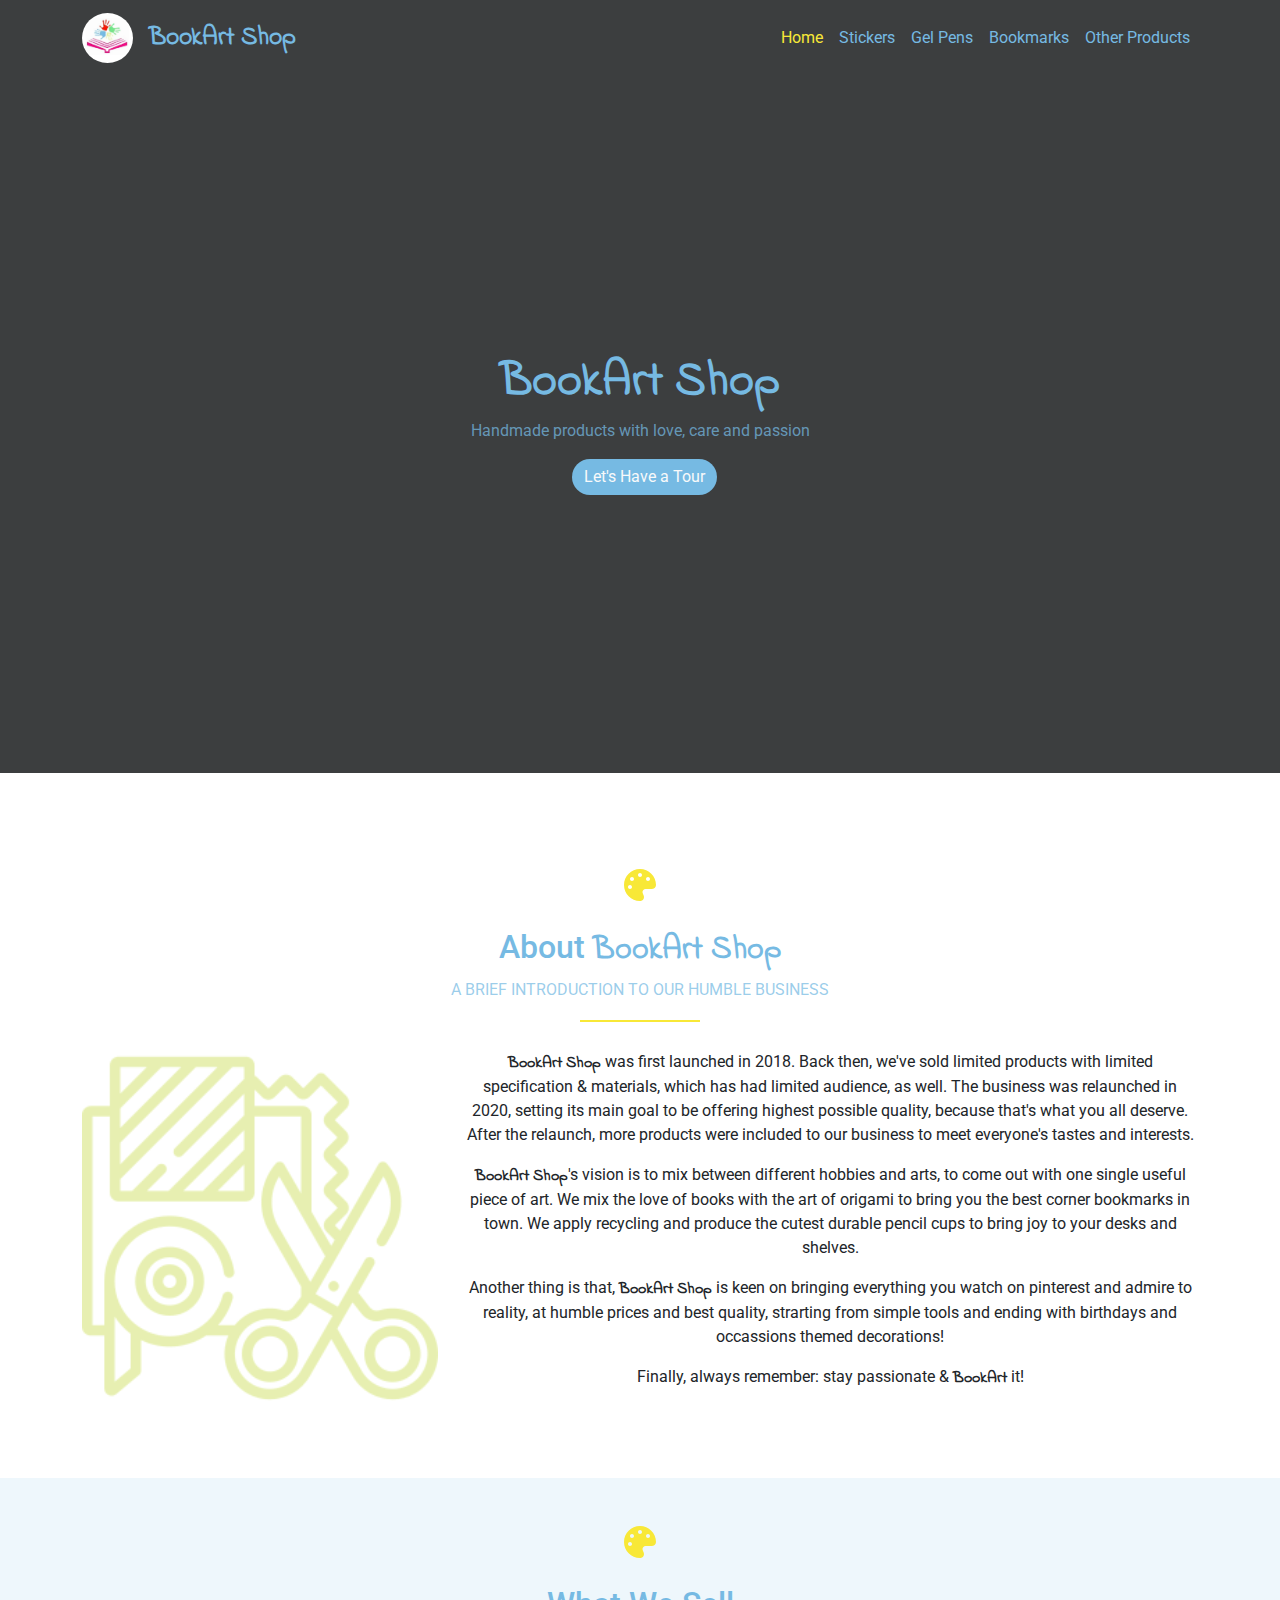
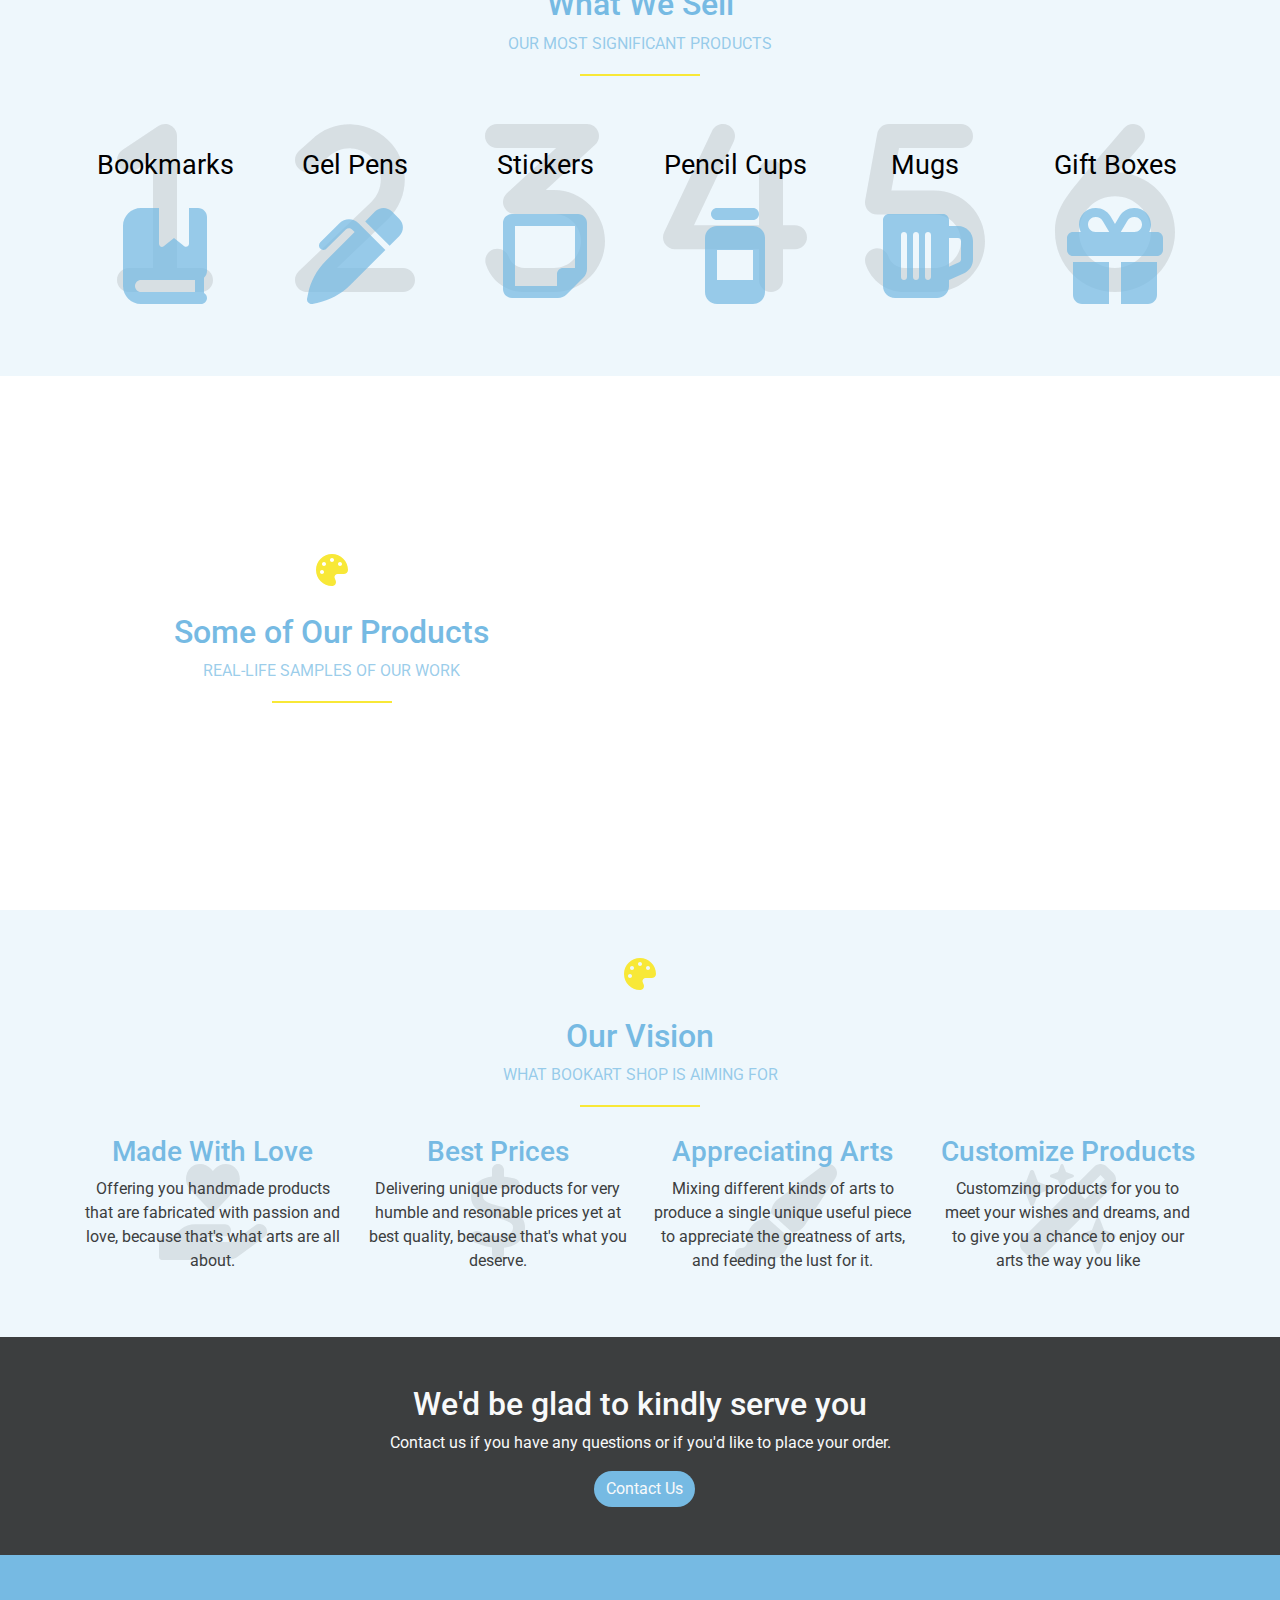
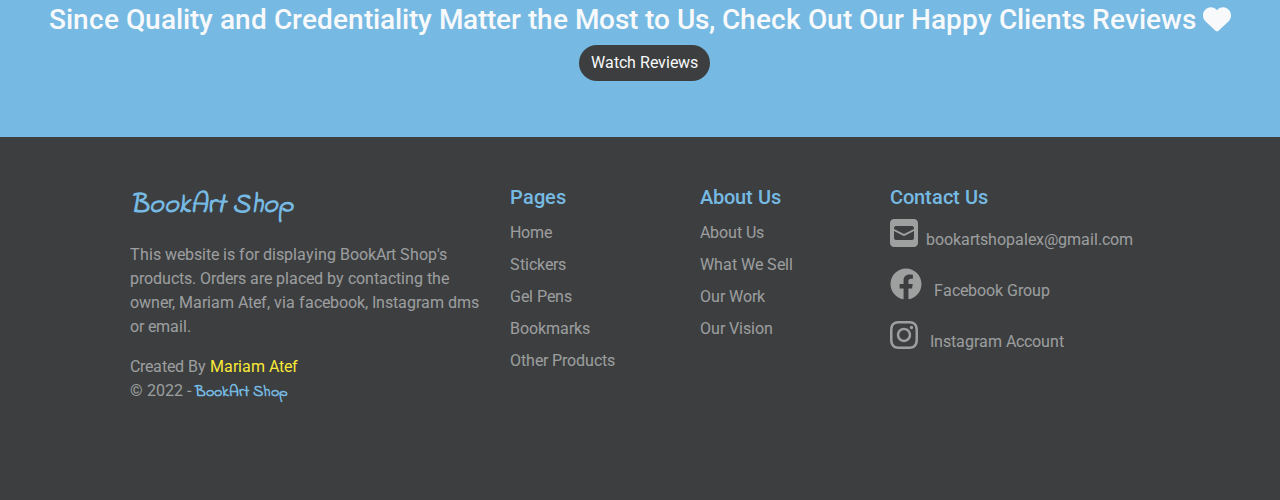
<file: index.html>
<!DOCTYPE html>
<html lang="en">

<head>
    <meta charset="UTF-8" />
    <meta http-equiv="X-UA-Compatible" content="IE=edge" />
    <meta name="viewport" content="width=device-width, initial-scale=1.0" />

    <title>BookArt Shop - Alexandria</title>
    <link rel="icon" href="img/palette-solid.svg" />

    <link rel="stylesheet" href="css/bootstrap.min.css" />
    <link rel="stylesheet" href="css/all.min.css" />
    <link rel="stylesheet" href="css/style.css" />

    <link rel="preconnect" href="https://fonts.googleapis.com" />
    <link rel="preconnect" href="https://fonts.gstatic.com" crossorigin />
    <link href="https://fonts.googleapis.com/css2?family=Indie+Flower&family=Roboto:wght@100;300;500&display=swap"
        rel="stylesheet" />
</head>

<body>
    <script src="js/bootstrap.bundle.min.js"></script>
    <script src="js/all.min.js"></script>
    <script src="js/script.js"></script>

    <nav class="navbar navbar-expand-lg sticky-top ">
        <div class="container">
            <a class="navbar-brand d-flex align-items-center" href="#">
                <img class="me-3" src="img/logo.jpeg" alt="BookArt Shop Logo" title="BookArt Shop">
                <span class="brandname">BookArt Shop</span>
            </a>

            <button class="navbar-toggler" type="button" data-bs-toggle="collapse"
                data-bs-target="#navbarSupportedContent" aria-controls="navbarSupportedContent" aria-expanded="false"
                aria-label="Toggle navigation">
                <i class="fa-solid fa-bars"></i>
            </button>

            <div class="collapse navbar-collapse" id="navbarSupportedContent">
                <ul class="navbar-nav ms-auto mb-2 mb-lg-0">
                    <li class="nav-item">
                        <a class="nav-link active" aria-current="page" href="#">Home</a>
                    </li>
                    <li class="nav-item">
                        <a class="nav-link" href="stickers.html">Stickers</a>
                    </li>
                    <li class="nav-item">
                        <a class="nav-link" href="pens.html">Gel Pens</a>
                    </li>
                    <li class="nav-item">
                        <a class="nav-link" href="bookmarks.html">Bookmarks</a>
                    </li>
                    <li class="nav-item">
                        <a class="nav-link" href="others.html">Other Products</a>
                    </li>
                </ul>
            </div>
        </div>
    </nav>

    <div class="landing d-flex justify-content-center align-items-center">
        <div class="text-center d-flex flex-column justify-content-center align-items-center">
            <h1 class="brandname">BookArt Shop</h1>
            <p>Handmade products with love, care and passion</p>
            <a class="btn main-btn rounded-pill ms-2" href="#aboutus">Let's Have a Tour</a>
        </div>
    </div>

    <div class="aboutus text-center pb-4" id="aboutus">
        <div class="container ">

            <div class="main-title mt-5 pt-5 mb-5 position-relative">
                <i class="fa-solid fa-palette fa-2x mb-4"></i>
                <h2>About <span class="brandname">BookArt Shop</span></h2>
                <p class="text-uppercase">A brief introduction to our humble business</p>
            </div>

            <div class="row justify-content-space-between align-items-center flex-column-reverse flex-md-row">
                <img src="img/handcraft.png" class="col-lg-4 col-md-5 col-8" alt="Art Crafts PNG Drawing">
                <div class="paragraphs col-md-7 col-lg-8 col-12">
                    <p> <span class="brandname">BookArt Shop</span> was first launched in 2018. Back then, we've sold
                        limited products with limited specification & materials, which has had limited audience, as
                        well. The business was relaunched in 2020, setting its main goal to be offering highest possible
                        quality, because that's what you all deserve. After the relaunch, more products were included to
                        our business to meet everyone's tastes and interests.</p>
                    <p> <span class="brandname">BookArt Shop</span>'s vision is to mix between different hobbies and
                        arts, to come out with one single useful piece of art. We mix the love of books with the art of
                        origami to bring you the best corner bookmarks in town. We apply recycling and produce the
                        cutest durable pencil cups to bring joy to your desks and shelves.</p>
                    <p>Another thing is that, <span class="brandname">BookArt Shop</span> is keen on bringing everything
                        you watch on pinterest and admire to reality, at humble prices and best quality, strarting from
                        simple tools and ending with birthdays and occassions themed decorations!</p>
                    <p> Finally, always remember: stay passionate & <span class="brandname">BookArt</span> it! </p>
                </div>
            </div>
        </div>
    </div>

    <div id="products" class="products text-center pb-5">
        <div class=" container">
            <div class="main-title mt-5 pt-5 mb-5 position-relative">
                <i class="fa-solid fa-palette fa-2x mb-4"></i>
                <h2>What We Sell</h2>
                <p class="text-uppercase">Our most significant products</p>
            </div>
            <div class="row justify-content-center">
                <div class="box col-sm-4 col-lg-2 pt-4 position-relative mb-4" data-work="Bookmarks">
                    <i class="fa-solid fa-1 position-absolute bottom-0 num"></i>
                    <i class="fa-solid fa-book-bookmark fa-6x bottom-0 position-absolute"></i>
                </div>
                <div class="box col-sm-4 col-lg-2 pt-4 position-relative mb-4" data-work="Gel Pens">
                    <i class="fa-solid fa-2 position-absolute bottom-0 num"></i>
                    <i class="fa-solid fa-pen-clip fa-6x bottom-0 position-absolute"></i>
                </div>
                <div class="box col-sm-4 col-lg-2 pt-4 position-relative mb-4" data-work="Stickers">
                    <i class="fa-solid fa-3 position-absolute bottom-0 num"></i>
                    <i class="fa-solid fa-note-sticky fa-6x bottom-0 position-absolute"></i>
                </div>
                <div class="box col-sm-4 col-lg-2 pt-4 position-relative mb-4" data-work="Pencil Cups">
                    <i class="fa-solid fa-4 position-absolute bottom-0 num"></i>
                    <i class="fa-solid fa-jar fa-6x bottom-0 position-absolute"></i>
                </div>
                <div class="box col-sm-4 col-lg-2 pt-4 position-relative mb-4" data-work="Mugs">
                    <i class="fa-solid fa-5 position-absolute bottom-0 num"></i>
                    <i class="fa-solid fa-beer-mug-empty fa-6x bottom-0 position-absolute"></i>
                </div>
                <div class="box col-sm-4 col-lg-2 pt-4 position-relative mb-4" data-work="Gift Boxes">
                    <i class="fa-solid fa-6 position-absolute bottom-0 num"></i>
                    <i class="fa-solid fa-gift fa-6x bottom-0 position-absolute"></i>
                </div>
            </div>
        </div>
    </div>

    <div id="samples" class="samples text-center pb-5">
        <div class="row flex-column flex-md-row justify-content-center align-items-center m-0">
            <div class="main-title mt-5 pt-5 mb-5 position-relative col-10 col-md-5">
                <i class="fa-solid fa-palette fa-2x mb-4"></i>
                <h2>Some of Our Products</h2>
                <p class="text-uppercase m-0">Real-life Samples of Our Work</p>
            </div>

            <div class="row col-11 col-md-6 align-items-center">
            <div class="col-1 p-0">
                <a class="prev " onclick="plusSlides(-1)">&#10094;</a>
            </div>
            <div class="col-9 col-xl-8 pt-5 slideshow-container">
            </div>
            <div class="col-1 p-0">
                <a class="next " onclick="plusSlides(1)">&#10095;</a>
            </div>
            </div>
            
        </div>
    </div>

    <div id="vision" class="vision text-center pb-5">
        <div class="container">
            <div class="main-title mt-5 pt-5 mb-5 position-relative">
                <i class="fa-solid fa-palette fa-2x mb-4"></i>
                <h2>Our Vision</h2>
                <p class="text-uppercase">What BookArt Shop is aiming for</p>
            </div>

            <div class="row">
                <div class="box col-md-6 col-lg-3 position-relative">
                    <i class="bgicon fa-solid fa-hand-holding-heart position-absolute"></i>
                    <h3>Made With Love</h3>
                    <p>Offering you handmade products that are fabricated with passion and love, because that's what
                        arts are all about.</p>
                </div>

                <div class="box col-md-6 col-lg-3 position-relative">
                    <i class="bgicon fa-solid fa-dollar-sign position-absolute"></i>
                    <h3>Best Prices</h3>
                    <p>Delivering unique products for very humble and resonable prices yet at best quality, because
                        that's what you deserve.</p>
                </div>

                <div class="box col-md-6 col-lg-3 position-relative">
                    <i class="bgicon fa-solid fa-paintbrush position-absolute"></i>
                    <h3>Appreciating Arts</h3>
                    <p>Mixing different kinds of arts to produce a single unique useful piece to appreciate the
                        greatness of arts, and feeding the lust for it.</p>
                </div>

                <div class="box col-md-6 col-lg-3 position-relative">
                    <i class="bgicon fa-solid fa-wand-magic-sparkles position-absolute"></i>
                    <h3>Customize Products</h3>
                    <p>Customzing products for you to meet your wishes and dreams, and to give you a chance to enjoy our
                        arts the way you like</p>
                </div>
            </div>

        </div>
    </div>

    <div class="contact text-center">
        <h2 class="pt-5">We'd be glad to kindly serve you</h2>
        <p>Contact us if you have any questions or if you'd like to place your order.</p>
        <a class="mb-5 btn main-btn rounded-pill ms-2" href="#footer">Contact Us</a>
    </div>

    <div class="reviews text-center pb-2 pt-5">
        <h3>Since Quality and Credentiality Matter the Most to Us, Check Out Our Happy Clients Reviews <i
                class="fa-solid fa-heart"></i></h3>
        <a class="mb-5 btn main-btn rounded-pill ms-2" target="_blank"
            href="https://www.instagram.com/stories/highlights/18137221741129192/?hl=en">Watch Reviews</a>
    </div>

    <div class="footer" id="footer">
        <div class="container text-white-50 ">
            <div class="row text-center pt-5 pb-5 text-md-start justify-content-center">

                <div class="col-6 col-lg-4 mb-5">
                    <div class="mb-3">
                        <i class="brandname fs-3">BookArt Shop</i>
                    </div>
                    <p>This website is for displaying BookArt Shop's products. Orders are placed by contacting the owner, Mariam Atef, via
                        facebook, Instagram dms or email.</p>
                    <div class="copyright">
                        Created By <span class="name">Mariam Atef</span>
                        <div> &copy; 2022 - <span class="brandname"> BookArt Shop</span>
                        </div>
                    </div>
                </div>

                <div class="col-6 col-lg-2 mb-5">
                    <h5 class="title">Pages</h5>
                    <ul class="list-unstyled lh-lg ">
                        <li><a href="#" class="nav-link footer-link">Home</a></li>
                        <li><a href="stickers.html" class="nav-link footer-link">Stickers</a></li>
                        <li><a href="pens.html" class="nav-link footer-link">Gel Pens</a></li>
                        <li><a href="bookmarks.html" class="nav-link footer-link">Bookmarks</a></li>
                        <li><a href="others.html" class="nav-link footer-link">Other Products</a></li>
                    </ul>
                </div>

                <div class="col-6 col-lg-2 mb-5">
                    <h5 class="title">About Us</h5>
                    <ul class="list-unstyled lh-lg">
                        <li><a href="#aboutus" class="nav-link footer-link">About Us</a></li>
                        <li><a href="#products" class="nav-link footer-link">What We Sell</a></li>
                        <li><a href="#samples" class="nav-link footer-link">Our Work</a></li>
                        <li><a href="#vision" class="nav-link footer-link">Our Vision</a></li>
                    </ul>
                </div>


                <div class="col-6 col-lg-3 mb-5">
                    <h5 class="title">Contact Us</h5>
                    <div class="d-flex rounded-pill">
                        <a class="nav-link text-decoration-none elips" href="mailto:bookartshopalex@gmail.com"><i
                                class="fa-solid fa-square-envelope me-2 fa-2x"></i>bookartshopalex@gmail.com</a>
                    </div>

                    <div class="d-flex rounded-pill mt-3">
                        <a class="d-block nav-link text-decoration-none elips"
                            href="https://www.facebook.com/groups/108326546521738"><i
                                class="me-2 fa-brands fa-facebook fa-2x"></i> Facebook Group </a>
                    </div>

                    <div class="d-flex rounded-pill mt-3 ">
                        <a class="d-block nav-link text-decoration-none elips"
                            href="https://www.instagram.com/bookartshopalex/?hl=en"><i
                                class="fa-brands me-2 fa-instagram fa-2x"></i> Instagram Account</a>
                    </div>
                </div>

            </div>
        </div>
    </div>

</body>

</html>
</file>
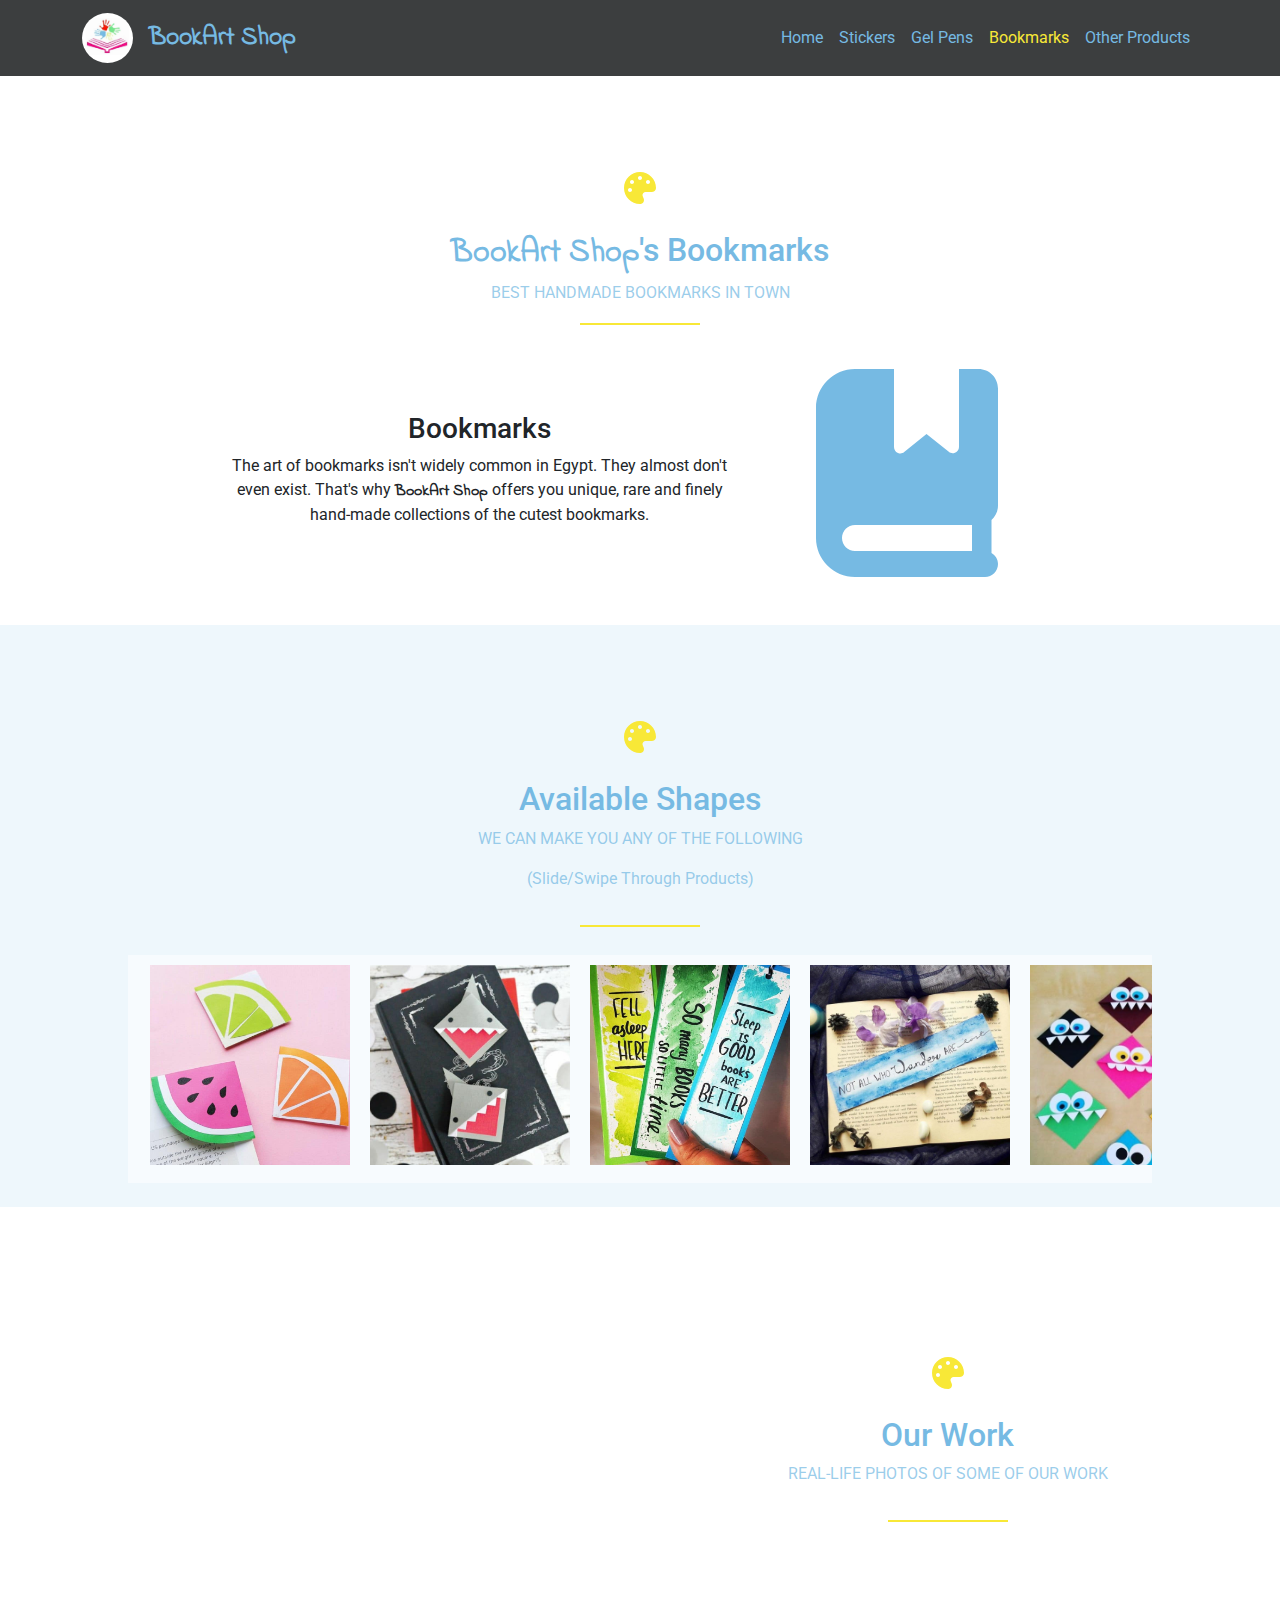
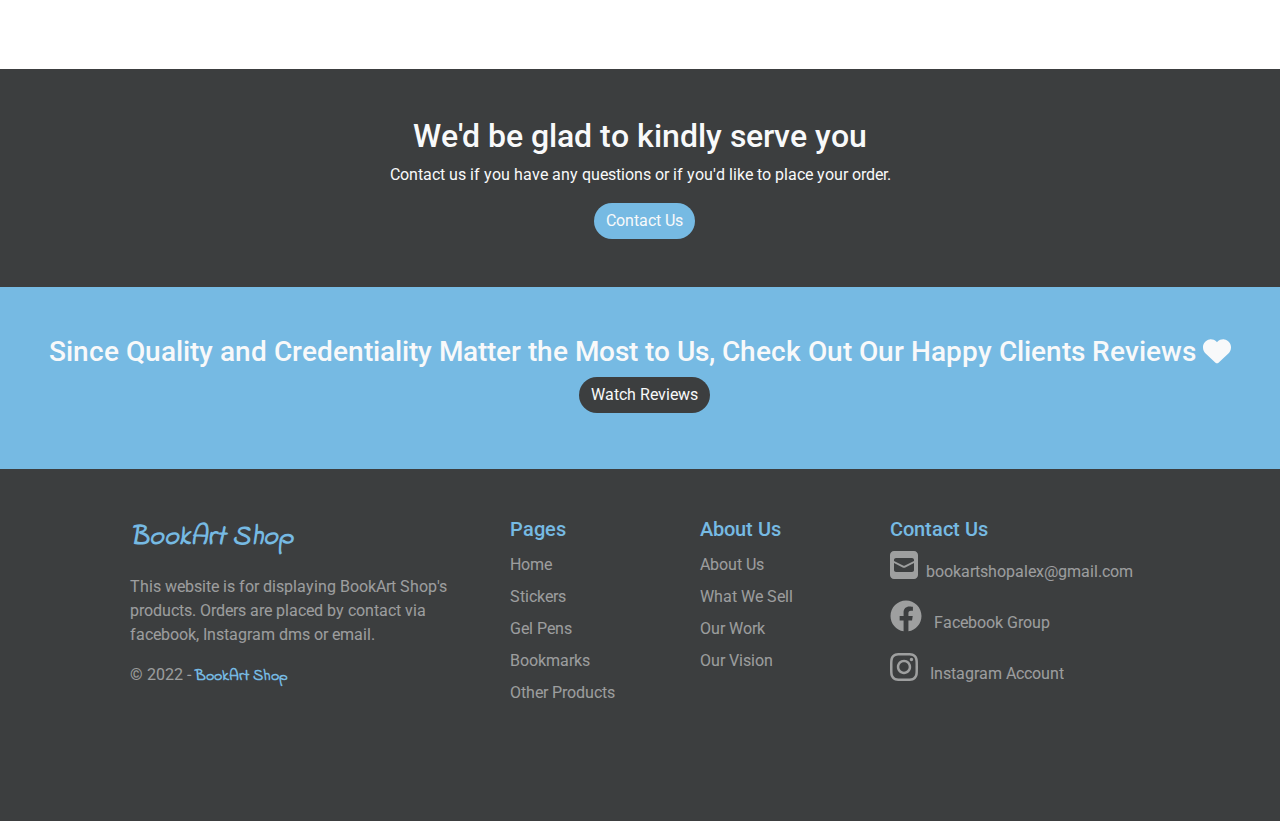
<file: bookmarks.html>
<!DOCTYPE html>
<html lang="en">

<head>
    <meta charset="UTF-8" />
    <meta http-equiv="X-UA-Compatible" content="IE=edge" />
    <meta name="viewport" content="width=device-width, initial-scale=1.0" />

    <title>BookArt Shop - Alexandria</title>
    <link rel="icon" href="img/palette-solid.svg" />

    <link rel="stylesheet" href="css/bootstrap.min.css" />
    <link rel="stylesheet" href="css/all.min.css" />
    <link rel="stylesheet" href="css/style.css" />

    <link rel="preconnect" href="https://fonts.googleapis.com" />
    <link rel="preconnect" href="https://fonts.gstatic.com" crossorigin />
    <link href="https://fonts.googleapis.com/css2?family=Indie+Flower&family=Roboto:wght@100;300;500&display=swap"
        rel="stylesheet" />
</head>

<body>
    <script src="js/bootstrap.bundle.min.js"></script>
    <script src="js/all.min.js"></script>
    <script src="js/script.js"></script>

    <nav class="navbar navbar-expand-lg sticky-top ">
        <div class="container">
            <a class="navbar-brand d-flex align-items-center" href="index.html">
                <img class="me-3" src="img/logo.jpeg" alt="BookArt Shop Logo" title="BookArt Shop">
                <span class="brandname">BookArt Shop</span>
            </a>

            <button class="navbar-toggler" type="button" data-bs-toggle="collapse"
                data-bs-target="#navbarSupportedContent" aria-controls="navbarSupportedContent" aria-expanded="false"
                aria-label="Toggle navigation">
                <i class="fa-solid fa-bars"></i>
            </button>

            <div class="collapse navbar-collapse" id="navbarSupportedContent">
                <ul class="navbar-nav ms-auto mb-2 mb-lg-0">
                    <li class="nav-item">
                        <a class="nav-link" aria-current="page" href="index.html">Home</a>
                    </li>
                    <li class="nav-item">
                        <a class="nav-link" href="#">Stickers</a>
                    </li>
                    <li class="nav-item">
                        <a class="nav-link" href="pens.html">Gel Pens</a>
                    </li>
                    <li class="nav-item">
                        <a class="nav-link active" href="#">Bookmarks</a>
                    </li>
                    <li class="nav-item">
                        <a class="nav-link" href="#">Other Products</a>
                    </li>
                </ul>
            </div>
        </div>
    </nav>

    <div class="aboutus text-center pb-4">
        <div class="main-title mt-5 pt-5 mb-5 position-relative">
            <i class="fa-solid fa-palette fa-2x mb-4"></i>
            <h2><span class="brandname">BookArt Shop</span>'s Bookmarks</h2>
            <p class="text-uppercase">Best Handmade bookmarks in town</p>
        </div>

        <div class="row justify-content-center align-items-center flex-md-row m-0">
            <div class="paragraphs col-md-6 col-lg-5 col-11">
                <h3>Bookmarks</h3>
                <p>The art of bookmarks isn't widely common in Egypt. They almost don't even exist. That's why <span
                        class="brandname">BookArt Shop</span> offers you unique, rare and finely hand-made collections
                    of the cutest bookmarks.</p>
            </div>
            <div class="col-lg-3 col-md-4 col-8 side-art pt-3"><i class="fa-solid fa-book-bookmark fa-10x pb-4"></i></div>
        </div>
    </div>

    <div class="avprod text-center pb-4 row justify-content-center w-100 m-0">

        <div class="main-title mt-5 pt-5 mb-5 position-relative">
          <i class="fa-solid fa-palette fa-2x mb-4"></i>
          <h2>Available Shapes</h2>
          <p class="text-uppercase">We Can Make you any of the following</p>
          <p>(Slide/Swipe Through Products)</p>
        </div>

        <div class="prod-slider pb-2">
        </div>
    </div>

    <div class="realprod text-center pb-4">
        <div class="row flex-column-reverse flex-md-row justify-content-center align-items-center m-0 pb-5 pb-md-0">
        <div class="row col-11 col-md-6 align-items-center">
            <div class="col-1 p-0">
                <a class="prev " onclick="plusSlides(-1)">&#10094;</a>
            </div>
            <div class="col-9 col-xl-8 pt-5 slideshow-container"></div>
            <div class="col-1 p-0">
                <a class="next " onclick="plusSlides(1)">&#10095;</a>
            </div>
        </div>
        <div class="main-title mt-2 pt-5 mb-5 position-relative col-10 col-md-5">
          <i class="fa-solid fa-palette fa-2x mb-4"></i>
          <h2>Our Work</h2>
          <p class="text-uppercase">Real-life photos of some of our work</p>
        </div>

        </div>
      
    </div>

    <div class="contact text-center">
        <h2 class="pt-5">We'd be glad to kindly serve you</h2>
        <p>Contact us if you have any questions or if you'd like to place your order.</p>
        <a class="mb-5 btn main-btn rounded-pill ms-2" href="#footer">Contact Us</a>
    </div>

    <div class="reviews text-center pb-2 pt-5">
        <h3>Since Quality and Credentiality Matter the Most to Us, Check Out Our Happy Clients Reviews <i
                class="fa-solid fa-heart"></i></h3>
        <a class="mb-5 btn main-btn rounded-pill ms-2" target="_blank"
            href="https://www.instagram.com/stories/highlights/18137221741129192/?hl=en">Watch Reviews</a>
    </div>

    <div class="footer" id="footer">
        <div class="container text-white-50 ">
            <div class="row text-center pt-5 pb-5 text-md-start justify-content-center align-items-center align-items-md-start">

                <div class="col-6 col-lg-4 mb-5">
                    <div class="mb-3">
                        <i class="brandname fs-3">BookArt Shop</i>
                    </div>
                    <p>This website is for displaying BookArt Shop's products. Orders are placed by contact via
                        facebook, Instagram dms or email.</p>
                    <div class="copyright">
                        <div> &copy; 2022 - <span class="brandname"> BookArt Shop</span>
                        </div>
                    </div>
                </div>

                <div class="col-6 col-lg-2 mb-5">
                    <h5 class="title">Pages</h5>
                    <ul class="list-unstyled lh-lg ">
                        <li><a href="index.html" class="nav-link footer-link">Home</a></li>
                        <li><a href="#" class="nav-link footer-link">Stickers</a></li>
                        <li><a href="pens.html" class="nav-link footer-link">Gel Pens</a></li>
                        <li><a href="#" class="nav-link footer-link">Bookmarks</a></li>
                        <li><a href="#" class="nav-link footer-link">Other Products</a></li>
                    </ul>
                </div>

                <div class="col-6 col-lg-2 mb-5">
                    <h5 class="title">About Us</h5>
                    <ul class="list-unstyled lh-lg">
                        <li><a href="#aboutus" class="nav-link footer-link">About Us</a></li>
                        <li><a href="#products" class="nav-link footer-link">What We Sell</a></li>
                        <li><a href="#samples" class="nav-link footer-link">Our Work</a></li>
                        <li><a href="#vision" class="nav-link footer-link">Our Vision</a></li>
                    </ul>
                </div>


                <div class="col-6 col-lg-3 mb-5">
                    <h5 class="title">Contact Us</h5>
                    <div class="d-flex rounded-pill">
                        <a class="nav-link text-decoration-none elips" href="mailto:bookartshopalex@gmail.com"><i
                                class="fa-solid fa-square-envelope me-2 fa-2x"></i>bookartshopalex@gmail.com</a>
                    </div>

                    <div class="d-flex rounded-pill mt-3">
                        <a class="d-block nav-link text-decoration-none elips"
                            href="https://www.facebook.com/groups/108326546521738"><i
                                class="me-2 fa-brands fa-facebook fa-2x"></i> Facebook Group </a>
                    </div>

                    <div class="d-flex rounded-pill mt-3 ">
                        <a class="d-block nav-link text-decoration-none elips"
                            href="https://www.instagram.com/bookartshopalex/?hl=en"><i
                                class="fa-brands me-2 fa-instagram fa-2x"></i> Instagram Account</a>
                    </div>
                </div>

            </div>
        </div>
    </div>

</body>

</html>
</file>
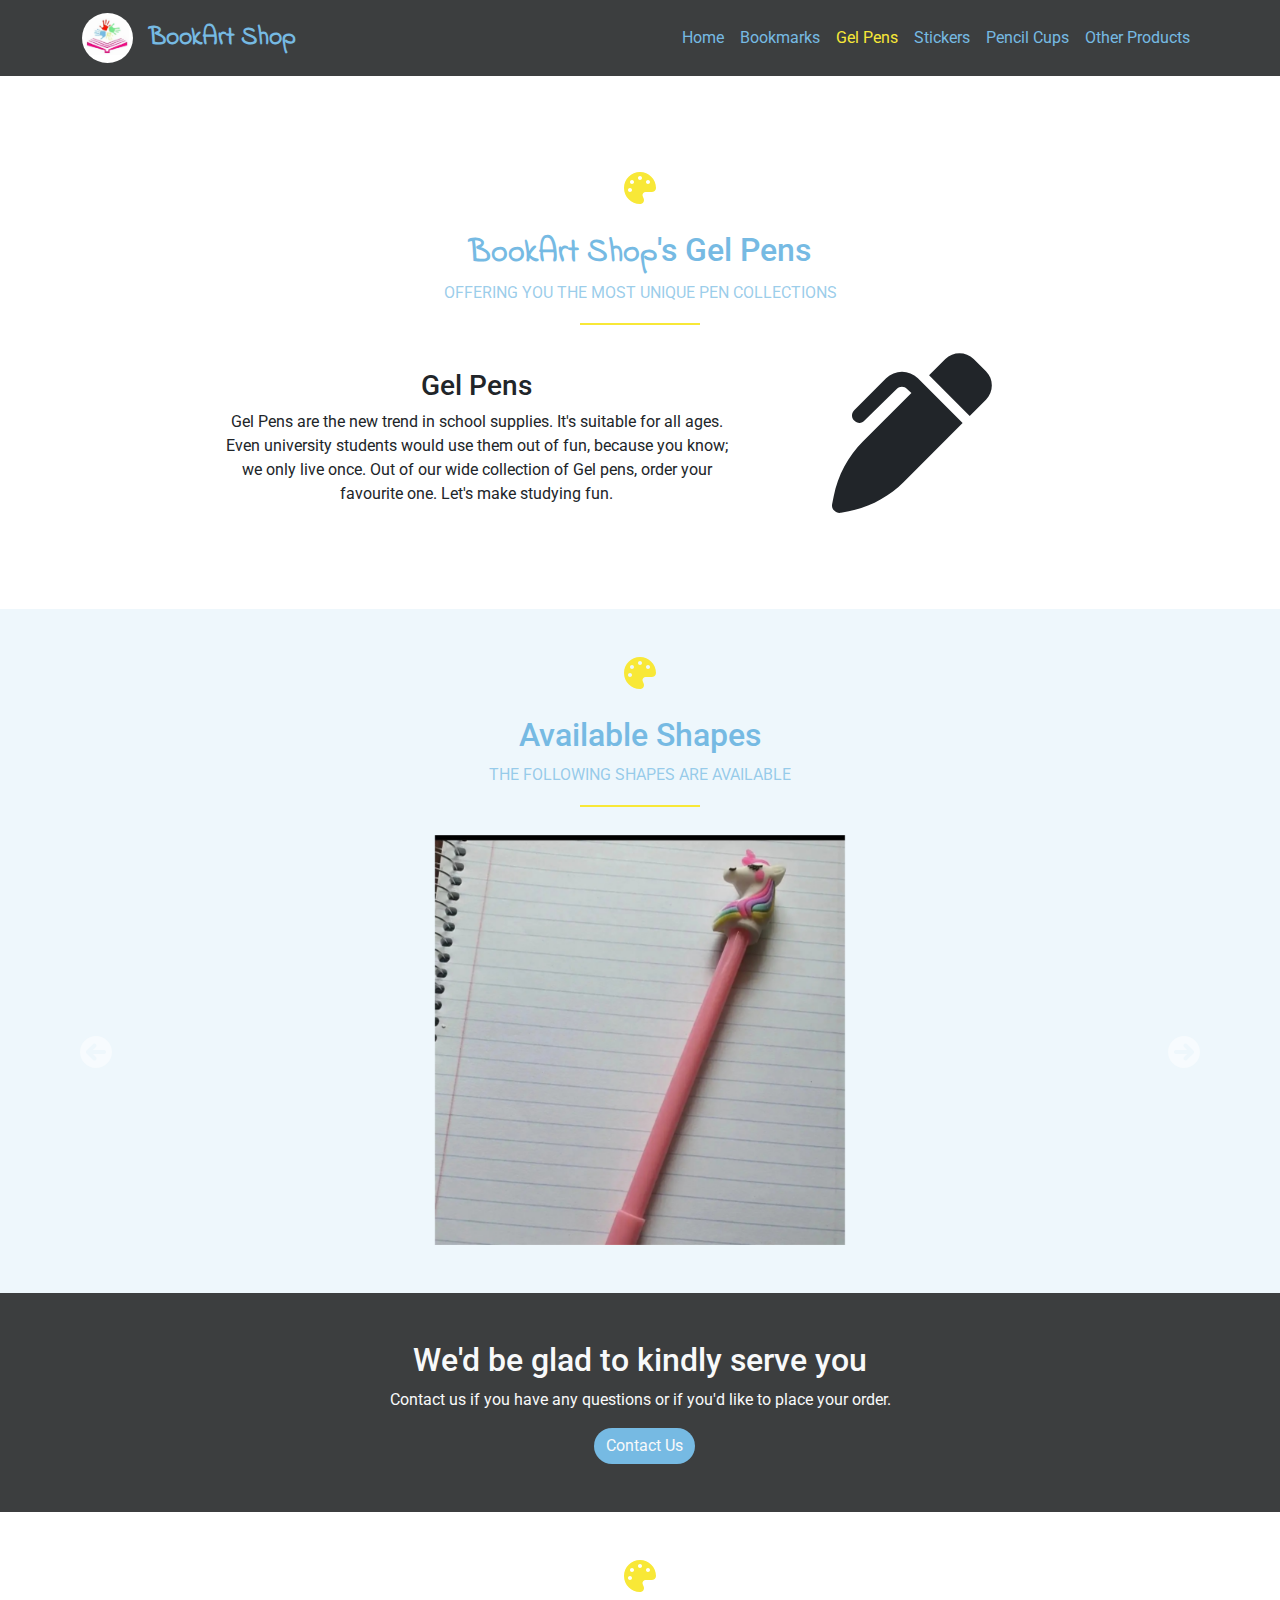
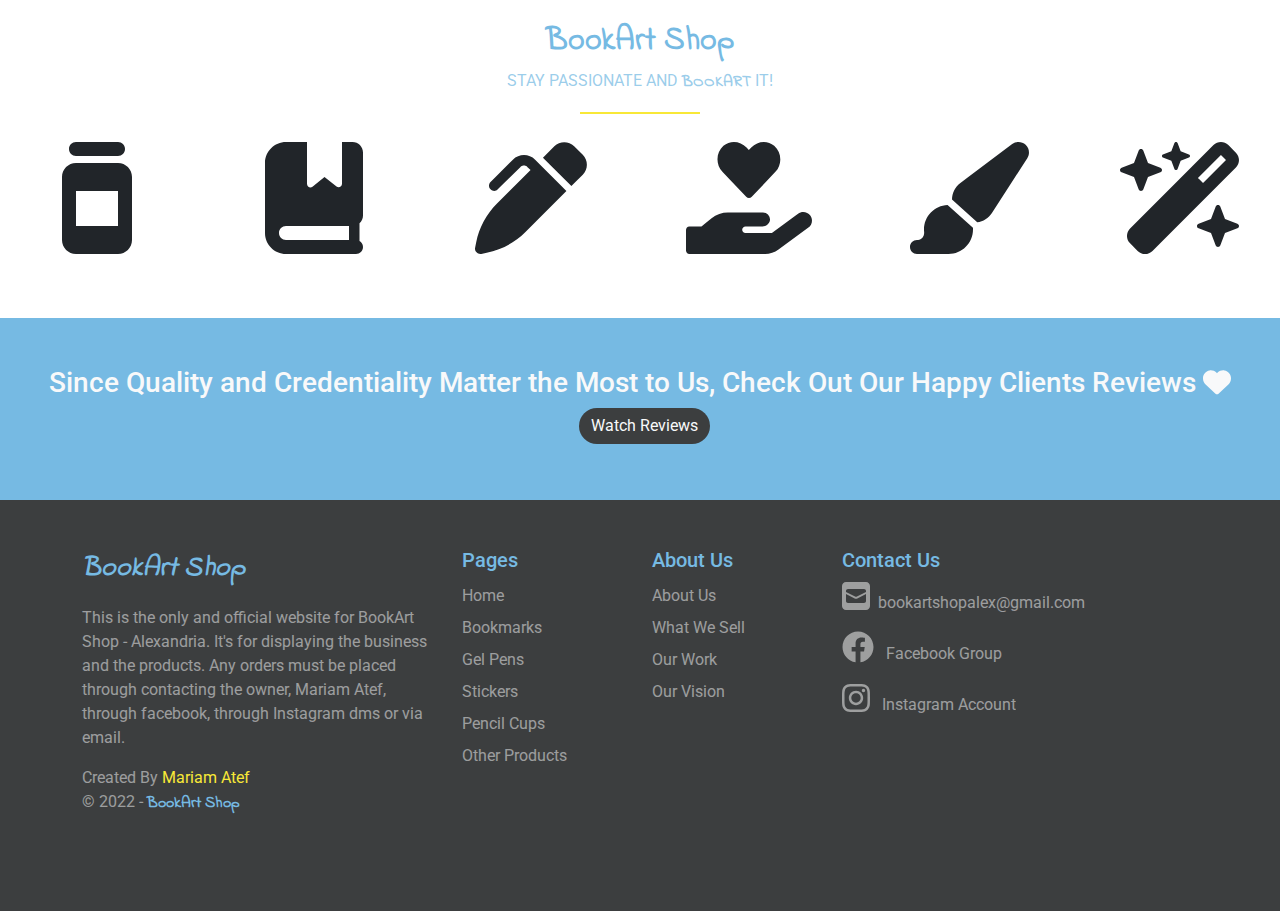
<file: pen.html>
<!doctype html>

<html lang="en">

<head>
<meta charset="utf-8">
<meta name="viewport" content="width=device-width, initial-scale=1.0">
<meta http-equiv="X-UA-Compatible" content="IE=edge">
<title>BookArt Shop - Alexandria</title>

<link rel="stylesheet" href="css/bootstrap.min.css">
<link rel="stylesheet" href="css/all.min.css">
<link rel="stylesheet" href="css/style.css">

<link rel="preconnect" href="https://fonts.googleapis.com">
<link rel="preconnect" href="https://fonts.gstatic.com" crossorigin>
<link href="https://fonts.googleapis.com/css2?family=Indie+Flower&family=Roboto:wght@100;300;500&display=swap" rel="stylesheet">


</head>

<body>

<nav class="navbar navbar-expand-lg sticky-top">
  <div class="container">
    <a class="navbar-brand d-flex align-items-center" href="index.html">
      <img class="me-3" src="img/logo.jpeg" alt="BookArt Shop Logo" title="BookArt Shop">
      <span class="brandname">BookArt Shop</span>
    </a>
    <button class="navbar-toggler" type="button" data-bs-toggle="collapse" data-bs-target="#navbarSupportedContent" aria-controls="navbarSupportedContent" aria-expanded="false" aria-label="Toggle navigation">
        <i class="fa-solid fa-bars"></i>
    </button>
    <div class="collapse navbar-collapse" id="navbarSupportedContent">
      <ul class="navbar-nav ms-auto mb-2 mb-lg-0">
        <li class="nav-item">
          <a class="nav-link" aria-current="page" href="index.html">Home</a>
        </li>
        <li class="nav-item">
          <a class="nav-link" href="bookmarks.html">Bookmarks</a>
        </li>
        <li class="nav-item">
          <a class="nav-link active" href="#">Gel Pens</a>
        </li>
        <li class="nav-item">
          <a class="nav-link" href="#">Stickers</a>
        </li>
        <li class="nav-item">
          <a class="nav-link" href="#">Pencil Cups</a>
        </li>
        <li class="nav-item">
          <a class="nav-link" href="#">Other Products</a>
        </li>
      </ul>
    </div>
  </div>
</nav>

<div class="aboutus text-center pb-4">

  <div class="main-title mt-5 pt-5 mb-5 position-relative">
    <i class="fa-solid fa-palette fa-2x mb-4"></i>
    <h2><span class="brandname">BookArt Shop</span>'s Gel Pens</h2>
    <p class="text-uppercase">Offering you the Most Unique Pen Collections</p>
  </div>

  <div class="row justify-content-center align-items-center flex-md-row">
    <div class="paragraphs col-md-6 col-lg-5 col-11">
      <h3>Gel Pens</h3>
    <p>Gel Pens are the new trend in school supplies. It's suitable for all ages. Even university students would use them out of fun, because you know; we only live once. Out of our wide collection of Gel pens, order your favourite one. Let's make studying fun.</p>
    </div>
    <div class="col-lg-3 col-md-4 col-8"><i class="fa-solid fa-pen-clip fa-10x pb-4"></i></div>
  </div>

</div>

<div class="avprod text-center pb-4">

  <div class="main-title mt-5 pt-5 mb-5 position-relative">
    <i class="fa-solid fa-palette fa-2x mb-4"></i>
    <h2>Available Shapes</h2>
    <p class="text-uppercase">The Following shapes are available</p>
  </div>

  <div id="carouselExampleControls" class="carousel slide pb-4" data-bs-ride="carousel">
    <div class="carousel-inner">

      <div class="carousel-item active">
        <div class="justify-content-center box row">
          <img class="col-7 col-md-5 col-lg-4" src="img/pens/pink-uni-pen.jpg" alt="gel pen">
        </div>
      </div>

      <div class="carousel-item">
        <div class="box row justify-content-center">
          <img class="col-7 col-md-5 col-lg-4 " src="img/pens/doll-pen.jpg" alt="gel pen">
        </div>
      </div>

      <div class="carousel-item">
        <div class="box row justify-content-center">
          <img class="col-7 col-md-5 col-lg-4 " src="img/pens/bunny-pen.jpg" alt="gel pen">
        </div>
      </div>

      <div class="carousel-item">
        <div class="box row justify-content-center">
          <img class="col-7 col-md-5 col-lg-4 " src="img/pens/black-cat-pen.jpg" alt="gel pen">
        </div>
      </div>

      <div class="carousel-item">
        <div class="box row justify-content-center">
          <img class="col-7 col-md-5 col-lg-4 " src="img/pens/tigger-pen.jpg" alt="gel pen">
        </div>
      </div>

      <div class="carousel-item">
        <div class="box row justify-content-center">
          <img class="col-7 col-md-5 col-lg-4 " src="img/pens/blue-uni-pen.jpg" alt="gel pen">
        </div>
      </div>

      <div class="carousel-item">
        <div class="box row justify-content-center">
          <img class="col-7 col-md-5 col-lg-4 " src="img/pens/dog-paw-pen.jpg" alt="gel pen">
        </div>
      </div>

      <div class="carousel-item">
        <div class="box row justify-content-center">
          <img class="col-7 col-md-5 col-lg-4 " src="img/pens/white-cat-pen.jpg" alt="gel pen">
        </div>
      </div>
    </div>

    <button class="carousel-control-prev" type="button" data-bs-target="#carouselExampleControls" data-bs-slide="prev">
      <i class="fa-solid fa-circle-arrow-left position-absolute fa-2x"></i>
    </button>
    <button class="carousel-control-next" type="button" data-bs-target="#carouselExampleControls" data-bs-slide="next">
      <i class="fa-solid fa-circle-arrow-right position-absolute fa-2x"></i>
    </button>
  </div>


</div>


<div class="contact text-center">
    <h2 class="pt-5">We'd be glad to kindly serve you</h2>
    <p>Contact us if you have any questions or if you'd like to place your order.</p>
    <a class="mb-5 btn main-btn rounded-pill ms-2" href="#footer">Contact Us</a>
</div>

<div class="banner text-center pb-5">
  <div class="main-title pt-5 mb-5 position-relative">
    <i class="fa-solid fa-palette fa-2x mb-4"></i>
    <h2><span class="brandname">BookArt Shop</span></h2>
    <p class="text-uppercase">Stay Passionate and <span class="brandname">BookArt </span>it!</p>
  </div>

  <div class="row justify-content-center">
    <div class="d-none d-md-block col-md-2 mb-3">
      <i class="fa-solid fa-jar fa-7x"></i>
    </div>

    <div class="col-4 col-md-2 mb-3">
      <i class="fa-solid fa-book-bookmark fa-7x"></i>
    </div>

    <div class="col-4 col-md-2 mb-3">
      <i class="fa-solid fa-pen-clip fa-7x"></i>
    </div>

    <div class="d-none d-md-block col-md-2 mb-3">
      <i class="fa-solid fa-hand-holding-heart fa-7x"></i>
    </div>

    <div class="col-4 col-md-2 mb-3">
      <i class="fa-solid fa-paintbrush fa-7x "></i>
    </div>

    <div class="d-none d-lg-block col-md-2 mb-3">
        <i class="fa-solid fa-wand-magic-sparkles fa-7x"></i>
    </div>
  </div>
</div>

<div class="reviews text-center pb-2 pt-5">
  <h3>Since Quality and Credentiality Matter the Most to Us, Check Out Our Happy Clients Reviews <i class="fa-solid fa-heart"></i></h3>
  <a class="mb-5 btn main-btn rounded-pill ms-2" target="_blank" href="https://www.instagram.com/stories/highlights/18137221741129192/?hl=en">Watch Reviews</a>
</div>

<div class="footer" id="footer">
  <div class="container text-white-50 ">
    <div class="row text-center pt-5 pb-5 text-md-start justify-content-center">

      <div class="col-6 col-lg-4 mb-5">
        <div class="mb-3">
          <i class="brandname fs-3">BookArt Shop</i>
        </div>
        <p>This is the only and official website for BookArt Shop - Alexandria. It's for displaying the business and the products. Any orders must be placed through contacting the owner, Mariam Atef, through facebook, through Instagram dms or via email.</p>
        <div class="copyright">
          Created By <span class="name">Mariam Atef</span>
          <div> &copy; 2022 - <span class="brandname"> BookArt Shop</span>
          </div>
        </div>
      </div>

      <div class="col-6 col-lg-2 mb-5">
        <h5 class="title">Pages</h5>
          <ul class="list-unstyled lh-lg ">
              <li><a href="index.html" class="nav-link footer-link">Home</a></li>
              <li><a href="bookmarks.html" class="nav-link footer-link">Bookmarks</a></li>
              <li><a href="#" class="nav-link footer-link">Gel Pens</a></li>
              <li><a href="#" class="nav-link footer-link">Stickers</a></li>
              <li><a href="#" class="nav-link footer-link">Pencil Cups</a></li>
              <li><a href="#" class="nav-link footer-link">Other Products</a></li>
          </ul>
      </div>

      <div class="col-6 col-lg-2 mb-5">
        <h5 class="title">About Us</h5>
        <ul class="list-unstyled lh-lg">
            <li><a href="index.html#aboutus" class="nav-link footer-link">About Us</a></li>
            <li><a href="index.html#products" class="nav-link footer-link">What We Sell</a></li>
            <li><a href="index.html#samples" class="nav-link footer-link">Our Work</a></li>
            <li><a href="index.html#vision" class="nav-link footer-link">Our Vision</a></li>
        </ul>
      </div>


      <div class="col-6 col-lg-4 mb-5">
        <h5 class="title">Contact Us</h5>
            <div class="d-flex rounded-pill">
              <a class="nav-link text-decoration-none elips" href="mailto:bookartshopalex@gmail.com"><i class="fa-solid fa-square-envelope me-2 fa-2x"></i>bookartshopalex@gmail.com</a>
            </div>

            <div class="d-flex rounded-pill mt-3">
              <a class="d-block nav-link text-decoration-none elips" href="https://www.facebook.com/groups/108326546521738"><i class="me-2 fa-brands fa-facebook fa-2x"></i>  Facebook Group </a>
            </div>

            <div class="d-flex rounded-pill mt-3 ">
              <a class="d-block nav-link text-decoration-none elips" href="https://www.instagram.com/bookartshopalex/?hl=en"><i class="fa-brands me-2 fa-instagram fa-2x"></i>  Instagram Account</a>
            </div>
        </div>


    </div>
  </div>
</div>

<script src="js/bootstrap.bundle.min.js"></script>
<script src="js/all.min.js"></script>
<script src="js/script.js"></script>
</body>

</html>
</file>
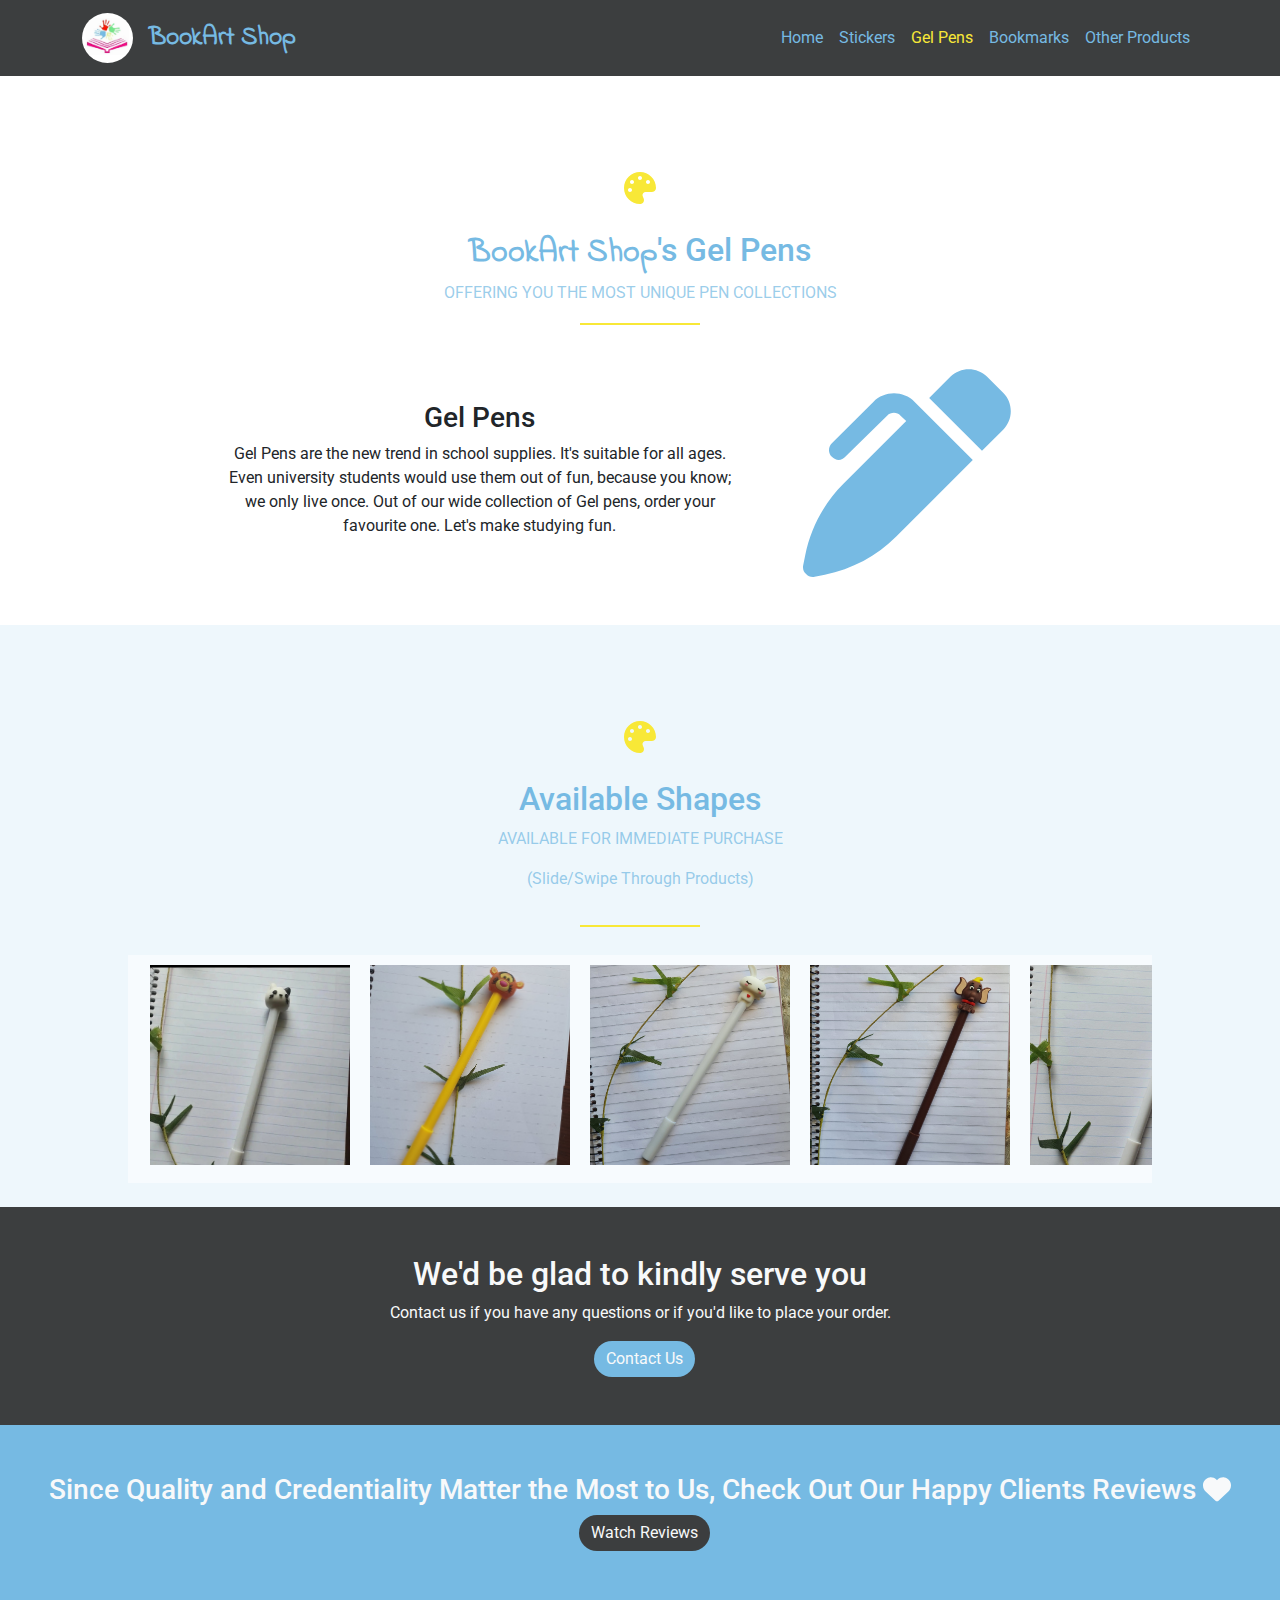
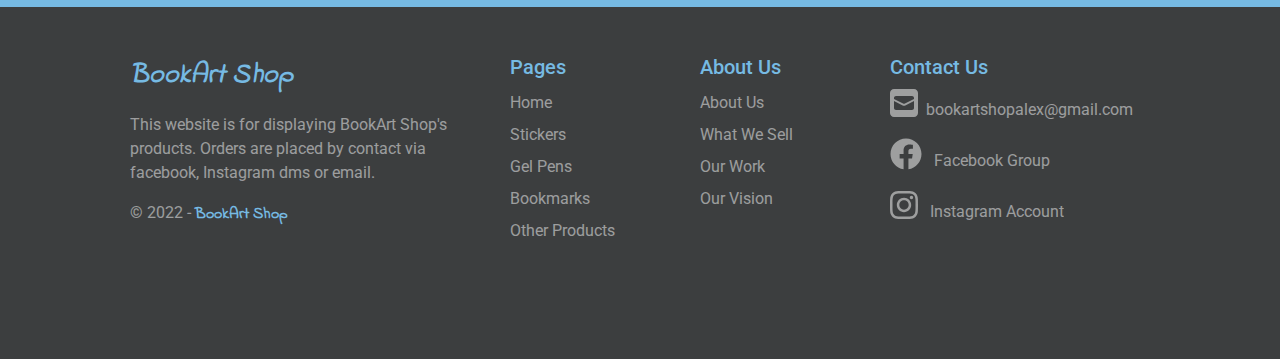
<file: pens.html>
<!DOCTYPE html>
<html lang="en">

<head>
    <meta charset="UTF-8" />
    <meta http-equiv="X-UA-Compatible" content="IE=edge" />
    <meta name="viewport" content="width=device-width, initial-scale=1.0" />

    <title>BookArt Shop - Alexandria</title>
    <link rel="icon" href="img/palette-solid.svg" />

    <link rel="stylesheet" href="css/bootstrap.min.css" />
    <link rel="stylesheet" href="css/all.min.css" />
    <link rel="stylesheet" href="css/style.css" />

    <link rel="preconnect" href="https://fonts.googleapis.com" />
    <link rel="preconnect" href="https://fonts.gstatic.com" crossorigin />
    <link href="https://fonts.googleapis.com/css2?family=Indie+Flower&family=Roboto:wght@100;300;500&display=swap"
        rel="stylesheet" />
</head>

<body>
    <script src="js/bootstrap.bundle.min.js"></script>
    <script src="js/all.min.js"></script>
    <script src="js/script.js"></script>

    <nav class="navbar navbar-expand-lg sticky-top ">
        <div class="container">
            <a class="navbar-brand d-flex align-items-center" href="index.html">
                <img class="me-3" src="img/logo.jpeg" alt="BookArt Shop Logo" title="BookArt Shop">
                <span class="brandname">BookArt Shop</span>
            </a>

            <button class="navbar-toggler" type="button" data-bs-toggle="collapse"
                data-bs-target="#navbarSupportedContent" aria-controls="navbarSupportedContent" aria-expanded="false"
                aria-label="Toggle navigation">
                <i class="fa-solid fa-bars"></i>
            </button>

            <div class="collapse navbar-collapse" id="navbarSupportedContent">
                <ul class="navbar-nav ms-auto mb-2 mb-lg-0">
                    <li class="nav-item">
                        <a class="nav-link" aria-current="page" href="index.html">Home</a>
                    </li>
                    <li class="nav-item">
                        <a class="nav-link" href="#">Stickers</a>
                    </li>
                    <li class="nav-item">
                        <a class="nav-link active" href="#">Gel Pens</a>
                    </li>
                    <li class="nav-item">
                        <a class="nav-link" href="bookmarks.html">Bookmarks</a>
                    </li>
                    <li class="nav-item">
                        <a class="nav-link" href="#">Other Products</a>
                    </li>
                </ul>
            </div>
        </div>
    </nav>

    <div class="aboutus text-center pb-4">
        <div class="main-title mt-5 pt-5 mb-5 position-relative">
            <i class="fa-solid fa-palette fa-2x mb-4"></i>
            <h2><span class="brandname">BookArt Shop</span>'s Gel Pens</h2>
            <p class="text-uppercase">Offering you the Most Unique Pen Collections</p>
          </div>

          <div class="row justify-content-center align-items-center flex-md-row m-0">
            <div class="paragraphs col-md-6 col-lg-5 col-11">
              <h3>Gel Pens</h3>
            <p>Gel Pens are the new trend in school supplies. It's suitable for all ages. Even university students would use them out of fun, because you know; we only live once. Out of our wide collection of Gel pens, order your favourite one. Let's make studying fun.</p>
            </div>
            <div class="col-lg-3 col-md-4 col-8 side-art pt-3"><i class="fa-solid fa-pen-clip fa-10x pb-4"></i></div>
          </div>
    </div>

    <div class="avprod text-center pb-4 row justify-content-center w-100 m-0">

        <div class="main-title mt-5 pt-5 mb-5 position-relative">
          <i class="fa-solid fa-palette fa-2x mb-4"></i>
          <h2>Available Shapes</h2>
          <p class="text-uppercase">Available For Immediate Purchase</p>
          <p>(Slide/Swipe Through Products)</p>
        </div>

        <div class="prod-slider pb-2">
        </div>
    </div>

    <div class="contact text-center">
        <h2 class="pt-5">We'd be glad to kindly serve you</h2>
        <p>Contact us if you have any questions or if you'd like to place your order.</p>
        <a class="mb-5 btn main-btn rounded-pill ms-2" href="#footer">Contact Us</a>
    </div>

    <div class="reviews text-center pb-2 pt-5">
        <h3>Since Quality and Credentiality Matter the Most to Us, Check Out Our Happy Clients Reviews <i
                class="fa-solid fa-heart"></i></h3>
        <a class="mb-5 btn main-btn rounded-pill ms-2" target="_blank"
            href="https://www.instagram.com/stories/highlights/18137221741129192/?hl=en">Watch Reviews</a>
    </div>

    <div class="footer" id="footer">
        <div class="container text-white-50 ">
            <div class="row text-center pt-5 pb-5 text-md-start justify-content-center align-items-center align-items-md-start">

                <div class="col-6 col-lg-4 mb-5">
                    <div class="mb-3">
                        <i class="brandname fs-3">BookArt Shop</i>
                    </div>
                    <p>This website is for displaying BookArt Shop's products. Orders are placed by contact via
                        facebook, Instagram dms or email.</p>
                    <div class="copyright">
                        <div> &copy; 2022 - <span class="brandname"> BookArt Shop</span>
                        </div>
                    </div>
                </div>

                <div class="col-6 col-lg-2 mb-5">
                    <h5 class="title">Pages</h5>
                    <ul class="list-unstyled lh-lg ">
                        <li><a href="index.html" class="nav-link footer-link">Home</a></li>
                        <li><a href="#" class="nav-link footer-link">Stickers</a></li>
                        <li><a href="#" class="nav-link footer-link">Gel Pens</a></li>
                        <li><a href="bookmarks.html" class="nav-link footer-link">Bookmarks</a></li>
                        <li><a href="#" class="nav-link footer-link">Other Products</a></li>
                    </ul>
                </div>

                <div class="col-6 col-lg-2 mb-5">
                    <h5 class="title">About Us</h5>
                    <ul class="list-unstyled lh-lg">
                        <li><a href="#aboutus" class="nav-link footer-link">About Us</a></li>
                        <li><a href="#products" class="nav-link footer-link">What We Sell</a></li>
                        <li><a href="#samples" class="nav-link footer-link">Our Work</a></li>
                        <li><a href="#vision" class="nav-link footer-link">Our Vision</a></li>
                    </ul>
                </div>


                <div class="col-6 col-lg-3 mb-5">
                    <h5 class="title">Contact Us</h5>
                    <div class="d-flex rounded-pill">
                        <a class="nav-link text-decoration-none elips" href="mailto:bookartshopalex@gmail.com"><i
                                class="fa-solid fa-square-envelope me-2 fa-2x"></i>bookartshopalex@gmail.com</a>
                    </div>

                    <div class="d-flex rounded-pill mt-3">
                        <a class="d-block nav-link text-decoration-none elips"
                            href="https://www.facebook.com/groups/108326546521738"><i
                                class="me-2 fa-brands fa-facebook fa-2x"></i> Facebook Group </a>
                    </div>

                    <div class="d-flex rounded-pill mt-3 ">
                        <a class="d-block nav-link text-decoration-none elips"
                            href="https://www.instagram.com/bookartshopalex/?hl=en"><i
                                class="fa-brands me-2 fa-instagram fa-2x"></i> Instagram Account</a>
                    </div>
                </div>

            </div>
        </div>
    </div>

</body>

</html>
</file>
<file: css/style.css>
:root {
  --light: #f8f9fa;
  --turquoise: #76bae3;
  --trans-turq: #76bae3bb;
  --bg-turq: #76bae31f;
  --light-black: #3c3e3f;
  --pink: #f30983;
  --canary: #f8e837;
}

/*Animations*/
@keyframes shake {
  10%,
  30% {
    transform: rotate(-10deg);
  }
  20%,
  40% {
    transform: rotate(10deg);
  }
  50% {
    transform: rotate(0deg);
  }
}

/* General */

body {
  font-family: "Roboto", sans-serif;
}

.fa-palette,
.name,
.footer a:hover,
.footer a:focus,
.navbar a:focus {
  color: var(--canary);
}

/* Start NavBar */

.brandname {
  font-family: "Indie Flower", cursive;
  font-weight: bold;
  color: var(--turquoise);
}

.navbar {
  background-color: var(--light-black);
}

.navbar a,
.main-title h2,
.title,
.vision h3 {
  color: var(--turquoise);
}

.navbar .brandname {
  font-size: 1.6rem;
}

.navbar-brand img {
  animation-name: shake;
  animation-duration: 3s;
  animation-iteration-count: infinite;
  animation-delay: 1s;
  height: 50px;
  border-radius: 50%;
}

.navbar a:hover,
.navbar-nav .nav-link.active {
  color: var(--canary);
}

.navbar .navbar-toggler:focus {
  box-shadow: none;
}

.navbar .navbar-toggler[aria-expanded="true"] {
  background-color: var(--turquoise);
  color: var(--light);
}

.navbar-toggler {
  color: var(--turquoise);
  border:none;
}

/* End NavBar */

/* Start Landing */

.landing {
  min-height: calc(85vh - 68px);
  background-color: var(--light-black);
}

.landing p {
  color: var(--trans-turq);
}

.landing .btn, .contact .btn {
  background-color: var(--turquoise);
  color: var(--light);
  border: none;
}
h1 {
  font-size: 3rem;
}

.landing .btn:hover, .contact .btn:hover {
  background-color: var(--canary);
  color: var(--light-black);
}

/* End Landing */

/*start About us */

.main-title p {
  color: var(--trans-turq);
}

.main-title::after {
  content: "";
  width: 120px;
  height: 2px;
  background-color: var(--canary);
  position: absolute;
  bottom: -20px;
  left: 50%;
  transform: translateX(-50%);
}

p .brandname {
  color: inherit;
}

/*end about us */


/*start: products styling*/
.products, .vision, .avprod{
    background-color:var(--bg-turq);
}
  
  .num, .bgicon{
    color:#44444422;
  }
  
  .products .num{
    font-size:12rem;
  }
  
  .products .row svg{
    left:50%;
    transform:translateX(-50%);
  }
  
  .products .box{
    height:200px;
    position:relative;
    overflow:hidden;
    display:flex;
    align-items: center;
    justify-content: center;
    color:var(--trans-turq);
  }
  
  .products .box::after{
    content: attr(data-work);
    position:absolute;
    font-size:1.7rem;
    display:flex;
    justify-content: center;
    align-items: center;
    color:black;
    top:0;
    left:0;
    right:0;
    transform:translateY(100%);
  }
  
  .products .fa-circle-arrow-left, .products .fa-circle-arrow-right{
    color:var(--light-black);
  }
  /*end: products Styling*/

  
/*Start: vision styling*/
.bgicon{
    font-size:6rem;
    left:50%;
    top:50%;
    transform: translate(-50%,-50%);
    z-index: -1;
  }
  
  .vision .row p{
    color:var(--light-black);
  }
  /*End: vision styling*/
  
  /*start contact styling*/
  .contact, .footer{
    background-color: var(--light-black);
    color:var(--light);
  }
  /*End: contact*/

  /*start reviews*/
.reviews{
    background-color:var(--turquoise);
    color:var(--light);
  }
  
  .reviews .btn{
    background-color:var(--light-black);
    color:var(--light);
    border:none;
  }
  
  .reviews .btn:hover{
    background-color:var(--canary);
    color:var(--light-black);
  }
  /*end reviews*/

  /*start footer*/
.elips{
    overflow:hidden;
    text-overflow: ellipsis;
    white-space:nowrap;
  }
  /*end: footer*/



/* Slide Show Styling */

.slideshow-container {
  position: relative;
  margin: auto;
  box-sizing:border-box;
}

.slideshow-container img{
  height:250px;
}

@media (min-width:767px){
  .slideshow-container img{
    height:320px;
  }
}

@media (min-width:1024px){
  .slideshow-container img{
    height:390px;
  }
}

.mySlides {
  display: none;
} 

.prev, .next {
  cursor: pointer;
  text-decoration: none;
  color:white;
  width: auto;
  font-weight: bold;
  font-size: 2.5rem;
  transition: 0.6s ease;
  border-radius: 0 3px 3px 0;
  user-select: none;
}

.row .row:hover .prev, 
.row .row:hover .next{
  color:var(--light-black);
}
.next {
  border-radius: 3px 0 0 3px;
}

.prev:hover, .next:hover {
  color:var(--turquoise) !important;
}

/* Fading animation */
.fade {
  animation-name: fade;
  animation-duration: 2s;
  animation-fill-mode: forwards;
}

@keyframes fade {
  from {opacity: 0.4}
  to {opacity: 1}
}



/* other pages*/

.side-art svg{
  color:var(--turquoise);
  font-size: 13rem;
}

/* products slider */

.prod-slider {
  width: 80%;
  display: flex;
  overflow-x: scroll;
  background-color:rgba(255,255,255,0.5);
}

.slide {
  
  flex-shrink: 0;
  height: 100%;
}

::-webkit-scrollbar {
  width: 8px;
  height:8px;
  background-color:var(--light);
}

::-webkit-scrollbar-thumb {
  border-radius: 4px;
  background-color: var(--turquoise);
}
</file>
